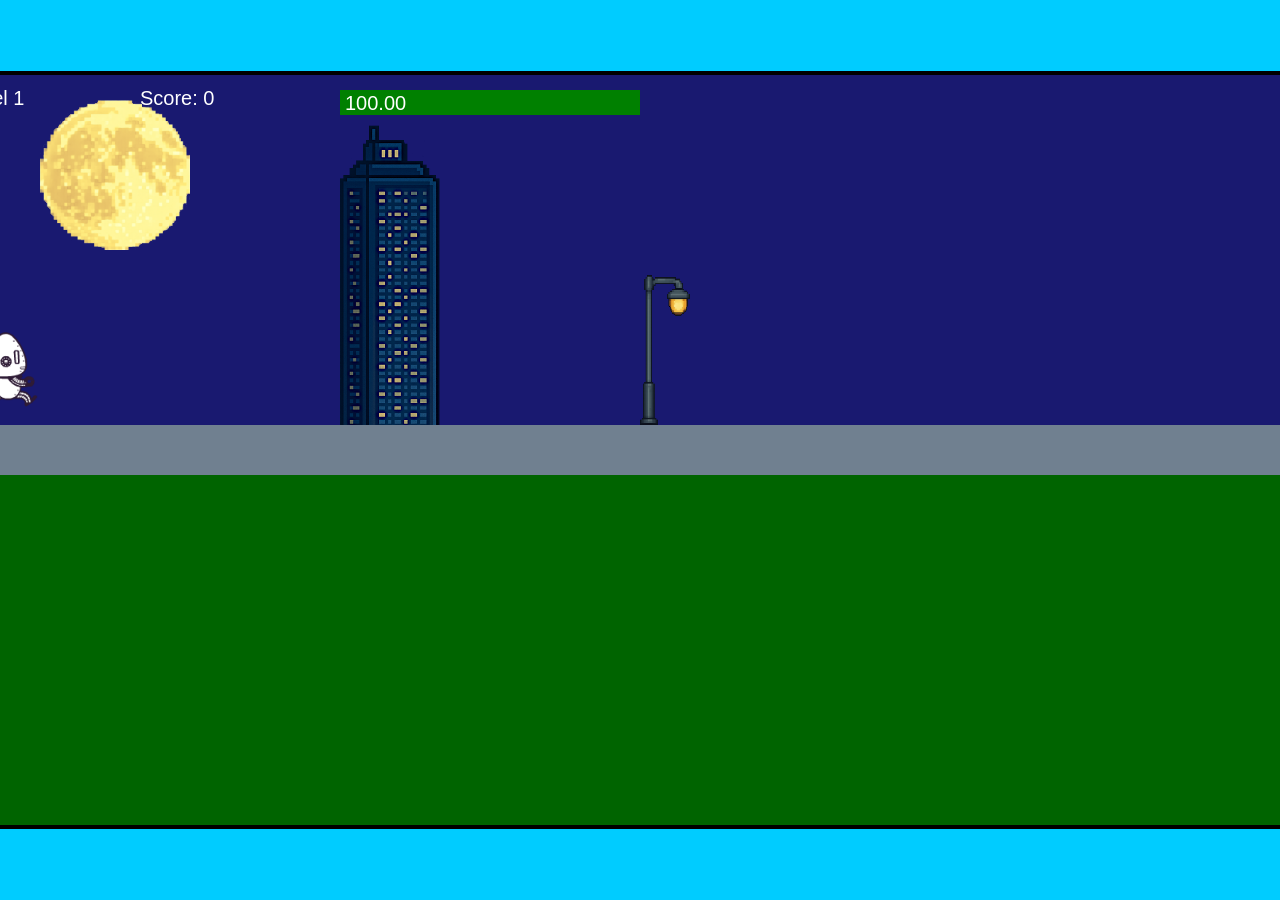
<file: fsd-projects/runtime/index.html>
<!DOCTYPE html>
<html lang="en">
  <head>
    <meta charset="UTF-8" />
    <meta name="viewport" content="width=device-width, initial-scale=1.0" />
    <title>Runtime Neo</title>
    <link rel="stylesheet" href="runtime.css" />
    <script src="https://code.jquery.com/jquery-3.1.0.js"></script>
    <script src="setup.js"></script>
    <script src="levels.js"></script>
    <script src="scenery.js"></script>
    <script src="student.js"></script>
    <script src="main.js"></script>
  </head>
  <body id="body">
    <canvas id="gameCanvas" width="1400" height="750"></canvas>
    <img id="player" src="images/halle.png" />
    <img id="projectile" src="images/projectile.png" />
    <img id="basicPlatform" src="images/interactable/basicPlatform.png" />
    <img id="spikes" src="images/interactable/spikes.png" />
    <img id="bug" src="images/interactable/bug.png" />
    <img id="healthUp" src="images/interactable/healthUp.png" />
    <img id="flag" src="images/interactable/flag.png" />
    <img id="moon" src="images/backgrounds/moon.png" />
    <img id="building" src="images/backgrounds/building.png" />
    <img id="lamp" src="images/backgrounds/lamp.png" />
  </body>
</html>
</file>
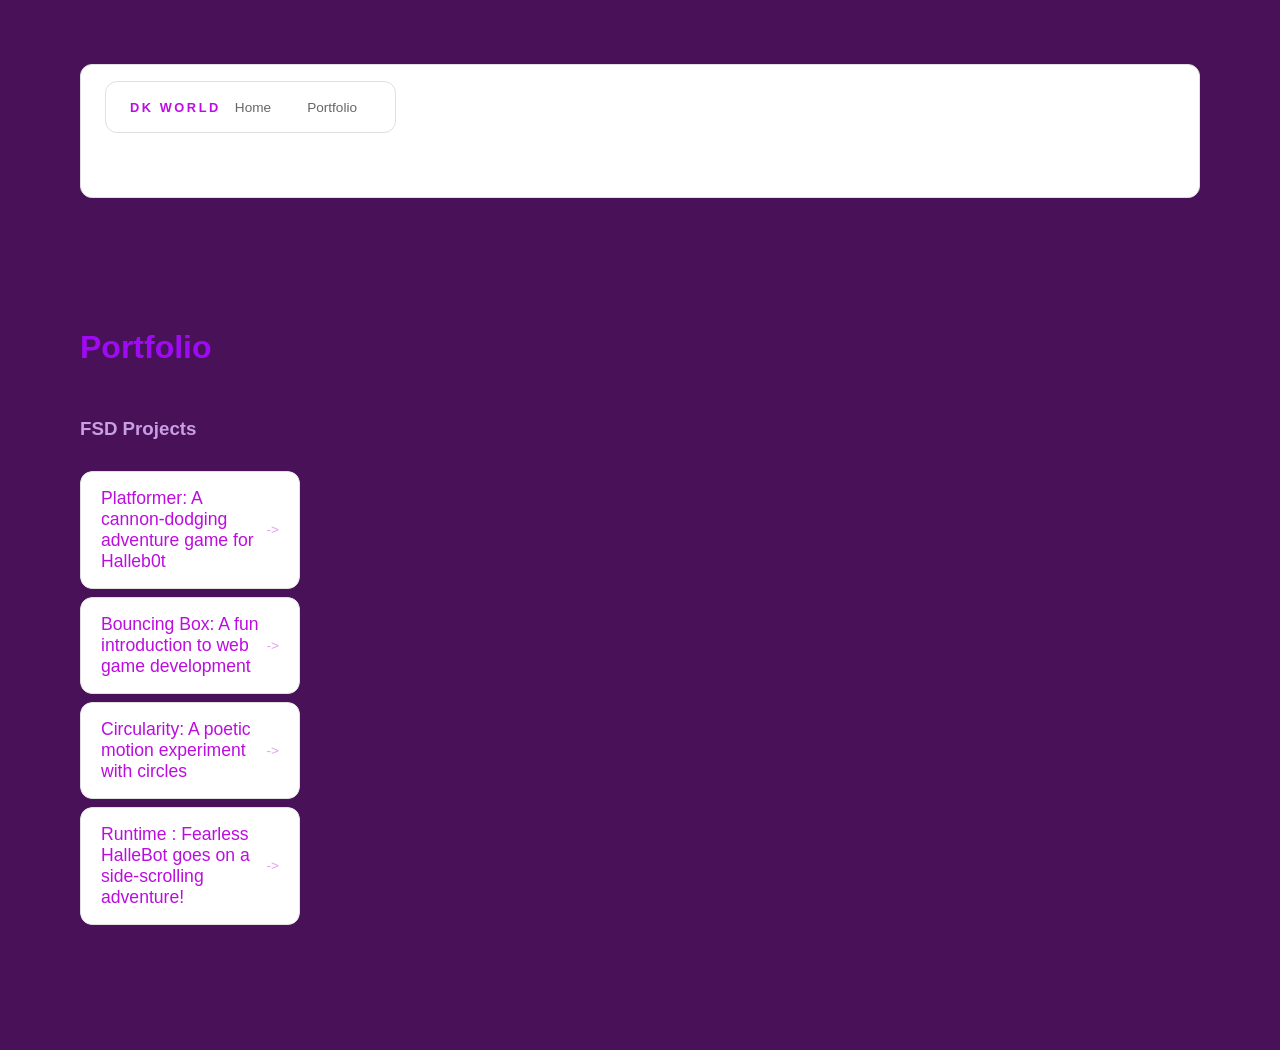
<file: portfolio.html>
<!DOCTYPE html>
<html>
  <head>
    <title>dakarrion james</title>
  </head> 
     <title>dk world</title>
  <link rel="stylesheet" href="style.css" />
</head>

  <body>
    <!-- All content goes here -->
    <div id="all-contents">
      <div id="all-contents">
  <nav> 
  <nav>
  <h1>dk world</h1>
  <ul id="nav-ul">
    <li class="nav-li">
      <a href="index.html">Home</a>
    </li>
    <li class="nav-li">
      <a href="portfolio.html">Portfolio</a>
    </li>
  </ul>
</nav>


  </nav>

  <main>
<main>
  <div class="content">
    <h1>Portfolio</h1>
    <h3>FSD Projects</h3>
    <ul id="portfolio">
     
      <li>
        <a href="fsd-projects/platformer/">Platformer: A cannon-dodging adventure game for Halleb0t</a>
      </li>
      <li>
  <a href="fsd-projects/bouncing-box/">Bouncing Box: A fun introduction to web game development</a>
</li>
<li>
  <a href="fsd-projects/circularity/">Circularity: A poetic motion experiment with circles</a>
</li>
<li>
 <a href="fsd-projects/runtime/">Runtime : Fearless HalleBot goes on a side-scrolling adventure!</a>
</li>


    </ul>

    <!-- ASD Projects will go here -->

  </div>
</main>

  </main>
</div>

    </div>
  </body>
</html>
</file>
<file: fsd-projects/runtime/runtime.css>
/* runtime.css */
/* Styles for Runtime Neo auto-runner game */

img {
  display: none;
}

#gameCanvas {
  position: absolute;
  border: 4px solid #000;
  top: 50%;
  left: 50%;
  transform: translate(-50%, -50%);
}

body {
  margin: 0;
  background-color: #00ccff;
  font-family: Arial, sans-serif;
  text-align: center;
  overflow: hidden;
}
</file>
<file: style.css>
* {
  box-sizing: border-box;
}

body {
  margin: 0;
  background: #481158;
  color: #c89fe4;
  font-family: "Helvetica Neue", Arial, sans-serif;
}

#all-contents {
  max-width: 1500px;
  min-height: 100vh;
  margin: 0 auto;
  padding: 32px 40px;
}
main {
  display: grid;
  grid-template-columns: minmax(220px, 1fr) minmax(420px, 1.6fr);
  align-items: center;
  min-height: calc(100vh - 160px);
  gap: clamp(32px, 5vw, 80px);
}

.sidebar {
  width: 100%;
}

.content {
  display: flex;
  flex-direction: column;
  align-items: flex-start;
  gap: 12px;
}
h2 {
  margin: 0;
  font-size: clamp(4rem, 10vw, 7rem);
  line-height: 0.9;
  font-weight: 900;
  letter-spacing: -0.04em;
  text-transform: uppercase;
  color: #000;
}

.content > p {
  margin: 0;
  color: #999;
  font-size: 0.9rem;
  text-transform: uppercase;
  letter-spacing: 0.15em;
  line-height: 1.4;
}
#interests {
  margin-top: 32px;
  width: 100%;
}

#interests h3 {
  margin: 0 0 12px;
  font-size: 0.75rem;
  font-weight: 700;
  text-transform: uppercase;
  letter-spacing: 0.2em;
  color: #aaa;
}

#interests ul {
  list-style: none;
  margin: 0;
  padding: 0;
  display: flex;
  flex-wrap: wrap;
  gap: 8px;
}

#interests li {
  color: #555;
  font-size: 1rem;
  font-weight: 600;
  padding: 10px 20px;
  background: #fff;
  border: 1px solid #ddd;
  border-radius: 100px;
  transition:
    background 0.25s ease,
    color 0.25s ease,
    transform 0.25s ease;
  cursor: default;
}

#interests li:hover {
  background: #000;
  color: #fff;
  border-color: #000;
  transform: translateY(-2px);
}
nav {
  background: #4d044d;
  border-color: #660961;
}

nav h1 {
  color: #e94560;
}

.nav-li a {
  color: #a8b2d8;
}

.nav-li a:hover {
  background: #e94560;
  color: #fff;
}
nav {
  display: flex;
  justify-content: space-between;
  align-items: center;
  margin-bottom: 48px;
  padding: 16px 24px;
  background: #fff;
  border: 1px solid #e0e0e0;
  border-radius: 12px;
}

nav h1 {
  margin: 0;
  font-size: 0.8rem;
  font-weight: 700;
  text-transform: uppercase;
  letter-spacing: 0.2em;
  color: #550b4b;
}

#nav-ul {
  list-style: none;
  display: flex;
  gap: 8px;
  margin: 0;
  padding: 0;
}

.nav-li a {
  color: #666;
  text-decoration: none;
  font-size: 0.85rem;
  font-weight: 500;
  padding: 6px 14px;
  border-radius: 8px;
  transition:
    background 0.25s ease,
    color 0.25s ease;
}

.nav-li a:hover {
  background: #44086d;
  color: #720e6a;
}
.sidebar-img {
  width: 100%;
  max-width: 760px;
  aspect-ratio: 3 / 4;
  object-fit: cover;
  display: block;
  border-radius: 16px;
  filter: grayscale(100%);
  box-shadow: 0 8px 30px rgba(245, 16, 16, 0.12);
  transition:
    filter 0.4s ease,
    transform 0.4s ease,
    box-shadow 0.4s ease;
}

.sidebar-img:hover {
  filter: grayscale(0%);
  transform: translateY(-4px);
  box-shadow: 0 16px 40px rgba(236, 11, 11, 0.18);
}
nav {
  display: flex;
  justify-content: space-between;
  align-items: center;
  margin-bottom: 48px;
  padding: 16px 24px;
  background: #fff;
  border: 1px solid #e0e0e0;
  border-radius: 12px;
}

nav h1 {
  margin: 0;
  font-size: 0.8rem;
  font-weight: 700;
  text-transform: uppercase;
  letter-spacing: 0.2em;
  color: #bc0de7;
}

#nav-ul {
  list-style: none;
  display: flex;
  gap: 8px;
  margin: 0;
  padding: 0;
}

.nav-li a {
  color: #666;
  text-decoration: none;
  font-size: 0.85rem;
  font-weight: 500;
  padding: 6px 14px;
  border-radius: 8px;
  transition:
    background 0.25s ease,
    color 0.25s ease;
}

.nav-li a:hover {
  background: #d60bff;
  color: #fff;
}
/* Portfolio styles */
.content h1 {
  color: rgb(159, 10, 245);
}

#portfolio {
  list-style: none;
  margin: 0;
  padding: 0;
  width: 100%;
  display: flex;
  flex-direction: column;
  gap: 8px;
}

#portfolio li {
  border-radius: 12px;
  overflow: hidden;
}

#portfolio a {
  display: flex;
  justify-content: space-between;
  align-items: center;
  text-decoration: none;
  color: #bc0ddf;
  padding: 16px 20px;
  font-size: 1.1rem;
  font-weight: 500;
  background: #fff;
  border: 1px solid #e0e0e0;
  border-radius: 12px;
  transition: background 0.25s ease, color 0.25s ease, transform 0.25s ease;
}

#portfolio a:hover {
  background: #a633db;
  color: #fff;
  transform: translateX(4px);
}

#portfolio a::after {
  content: "->";
  font-size: 0.85rem;
  opacity: 0.4;
  transition: opacity 0.25s ease;
  white-space: nowrap;
}

#portfolio a:hover::after {
  opacity: 1;
}
</file>
